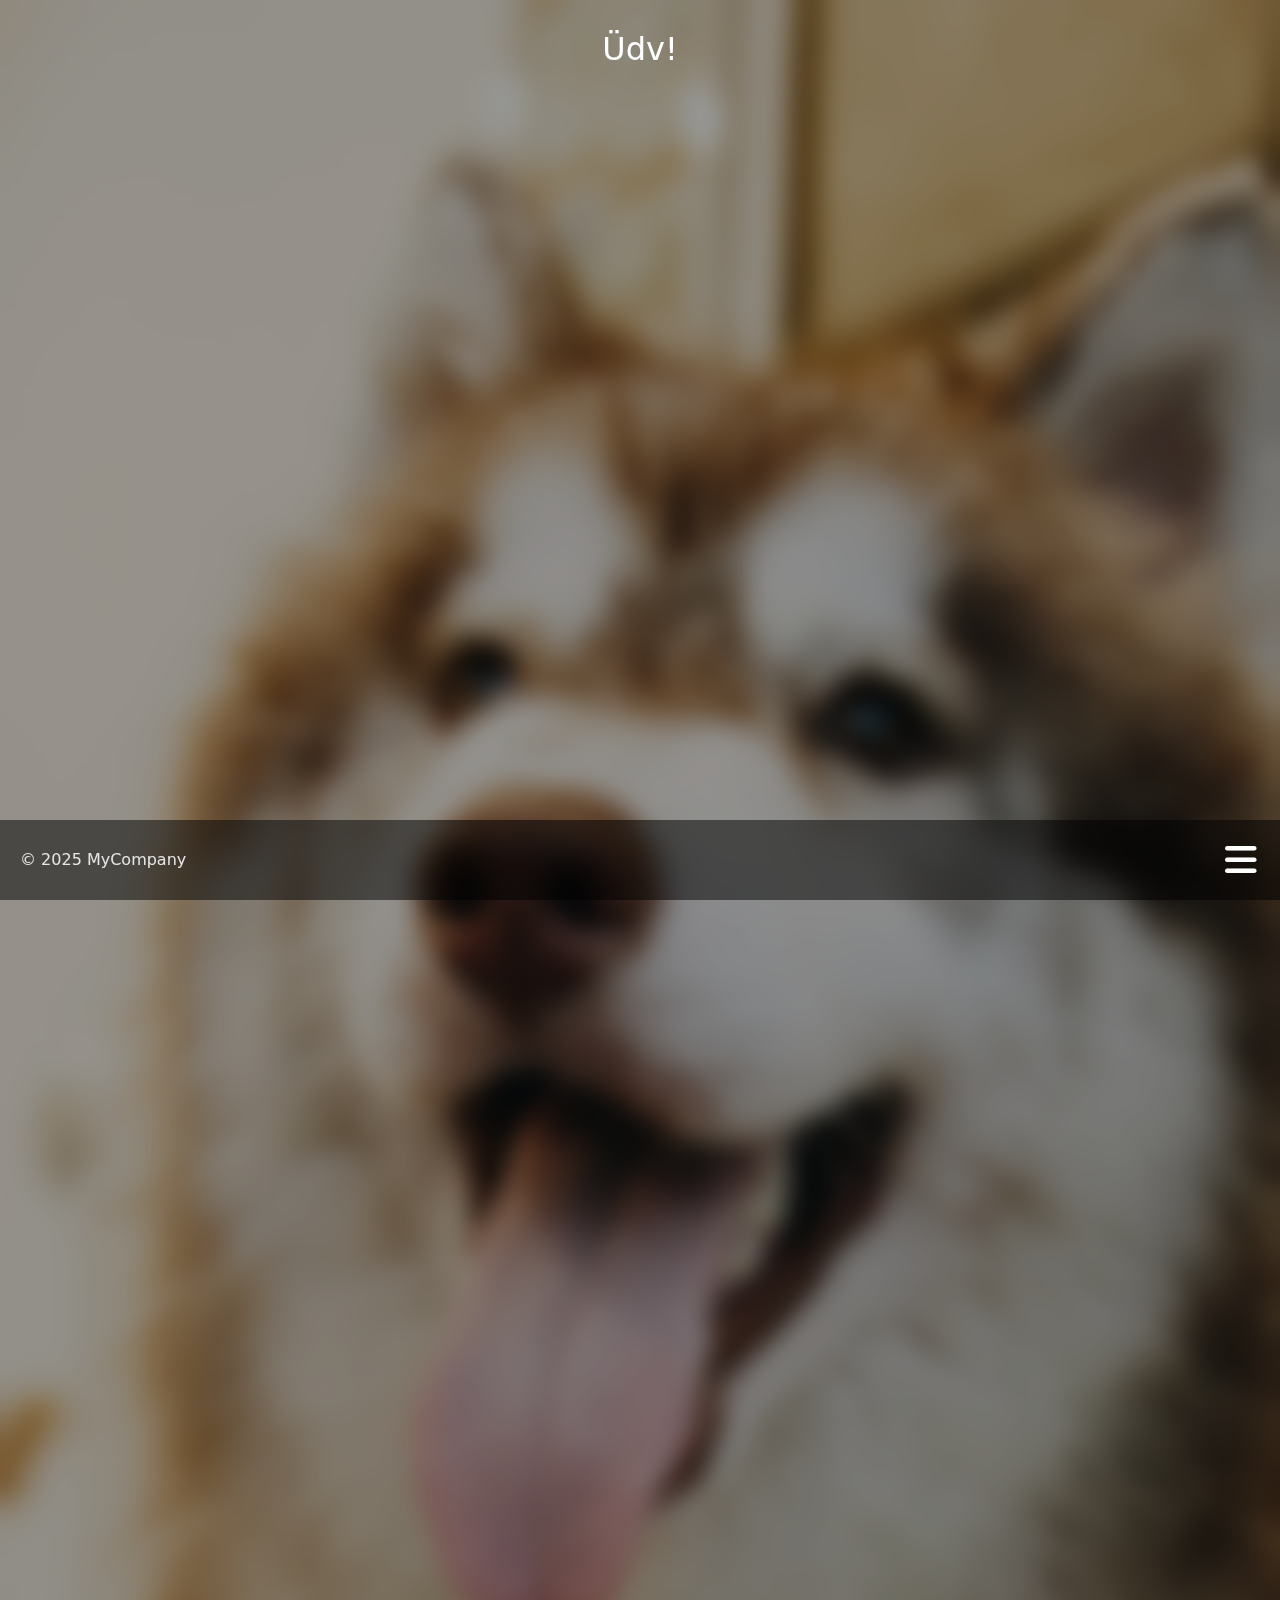
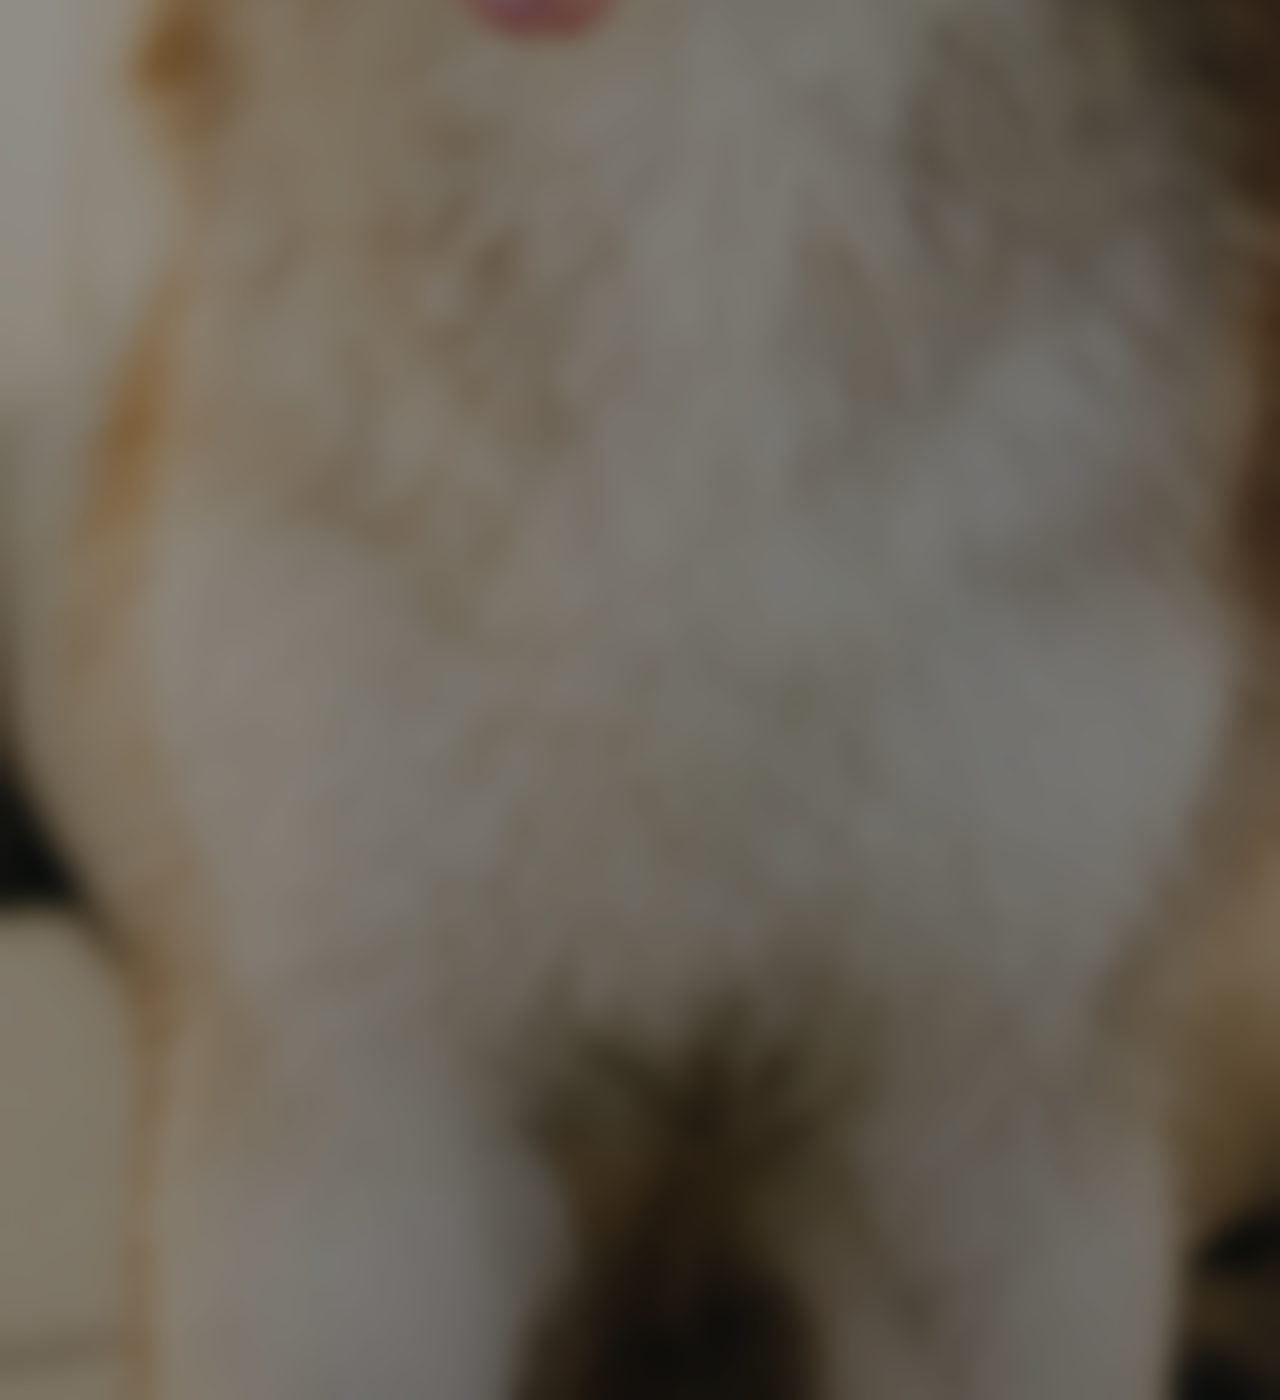
<file: index.html>
<!DOCTYPE html>
<html lang="en">
<head>
    <meta charset="UTF-8">
    <meta name="viewport" content="width=device-width, initial-scale=1.0">
    <link rel="preload" as="image" href="Images/dog_bg.webp">
    <link href="https://fonts.googleapis.com/css2?family=Poppins:ital,wght@0,100;0,200;0,300;0,400;0,500;0,600;0,700;0,800;0,900;1,100;1,200;1,300;1,400;1,500;1,600;1,700;1,800;1,900&family=Roboto:ital,wght@0,100..900;1,100..900&display=swap" rel="stylesheet">
    <link href="https://cdn.jsdelivr.net/npm/bootstrap@5.3.0/dist/css/bootstrap.min.css" rel="stylesheet">
    <link rel="stylesheet" href="CSS/fontawesome.min.css">
    <link rel="stylesheet" href="CSS/main.css">
    <link rel="stylesheet" href="CSS/responsive.css">
    <title>Document</title>
</head>
<body>
    <div class="bgCont">
        <img class="dogBg" src="Images/dog_bg.webp" alt="Image of a dog" loading="lazy">
    </div>

<main>
    <h2 id="udv" class="text-center">Üdv!</h2>

<div class="container" id="dogContainer"></div>
</main>

<!--Offcanvas-->

<div class="offcanvas offcanvas-bottom d-flex flex-column justify-content-end" tabindex="-1" id="offcanvasBottomExample" aria-labelledby="offcanvasBottomLabel">
  <div class="offcanvas-header">
    <h5 id="opciok" class="offcanvas-title" id="offcanvasBottomLabel">Opciók</h5>
    <button id="offCanvasClose" type="button" class="btn-close text-reset" data-bs-dismiss="offcanvas" aria-label="Close"></button>
  </div>
  <div class="offcanvas-body mt-auto">

<!--Add Dog-->

    <div id="dogForm">
  <input type="text" id="dogName" placeholder="Kutya neve"><br>

  <label for="size">Méret:</label>
  <select id="size">
    <option value="kicsi">Kicsi</option>
    <option value="közepes">Közepes</option>
    <option value="nagy">Nagy</option>
  </select><br>

  <label for="gender">Nem:</label>
  <select id="gender">
    <option value="kan">Kan</option>
    <option value="szuka">Szuka</option>
  </select><br>

  <label>
    <input type="checkbox" id="childFriendly">
    Gyerekbarát?
  </label>

  <input type="file" id="dogImage" accept="image/*">

  <button class="offCanvasInnerBtns" id="createDog">Hozzáadás</button>

  <hr>

</div>

<!--Filter-->

<div id="dogFilter">
    <h3 class="text-center">Szűrés</h3>
  <label for="filterSize">Méret?</label>
  <select id="filterSize">
    <option value="">-- Mindegy --</option>
    <option value="kicsi">Kicsi</option>
    <option value="közepes">Közepes</option>
    <option value="nagy">Nagy</option>
  </select><br>

  <label for="filterGender">Nem?</label>
  <select id="filterGender">
    <option value="">-- Mindegy --</option>
    <option value="kan">Kan</option>
    <option value="szuka">Szuka</option>
  </select><br>

  <label>
    <input type="checkbox" id="filterChildFriendly">
    Csak Gyerekbarát
  </label><br>
  <button class="offCanvasInnerBtns" id="applyFiltersBtn">Szűrés</button>
  <button class="offCanvasInnerBtns" id="resetFiltersBtn">Visszaállítás</button>
  <hr>
</div>

    <div>
      Keresésre Szűrés: <br>
      <button id="filterBtn" class="offCanvasBtns">Szűrés</button><br>
      Új Kutya Hozzáadása: <br>
      <button id="addBtn" class="offCanvasBtns">Hozzáadás</button>
    </div>
  </div>
</div>
    

    <footer>
        <div id="footer">
            <p class="mb-0">&copy; 2025 MyCompany</p>
            <i class="fa-solid fa-bars bars btn"  type="button" data-bs-toggle="offcanvas" data-bs-target="#offcanvasBottomExample" aria-controls="offcanvasBottomExample"></i>
        </div>
    </footer>

    <script src="https://cdn.jsdelivr.net/npm/bootstrap@5.3.0/dist/js/bootstrap.bundle.min.js"></script>
    <script src="JS/index.js"></script>
</body>
</html>
</file>
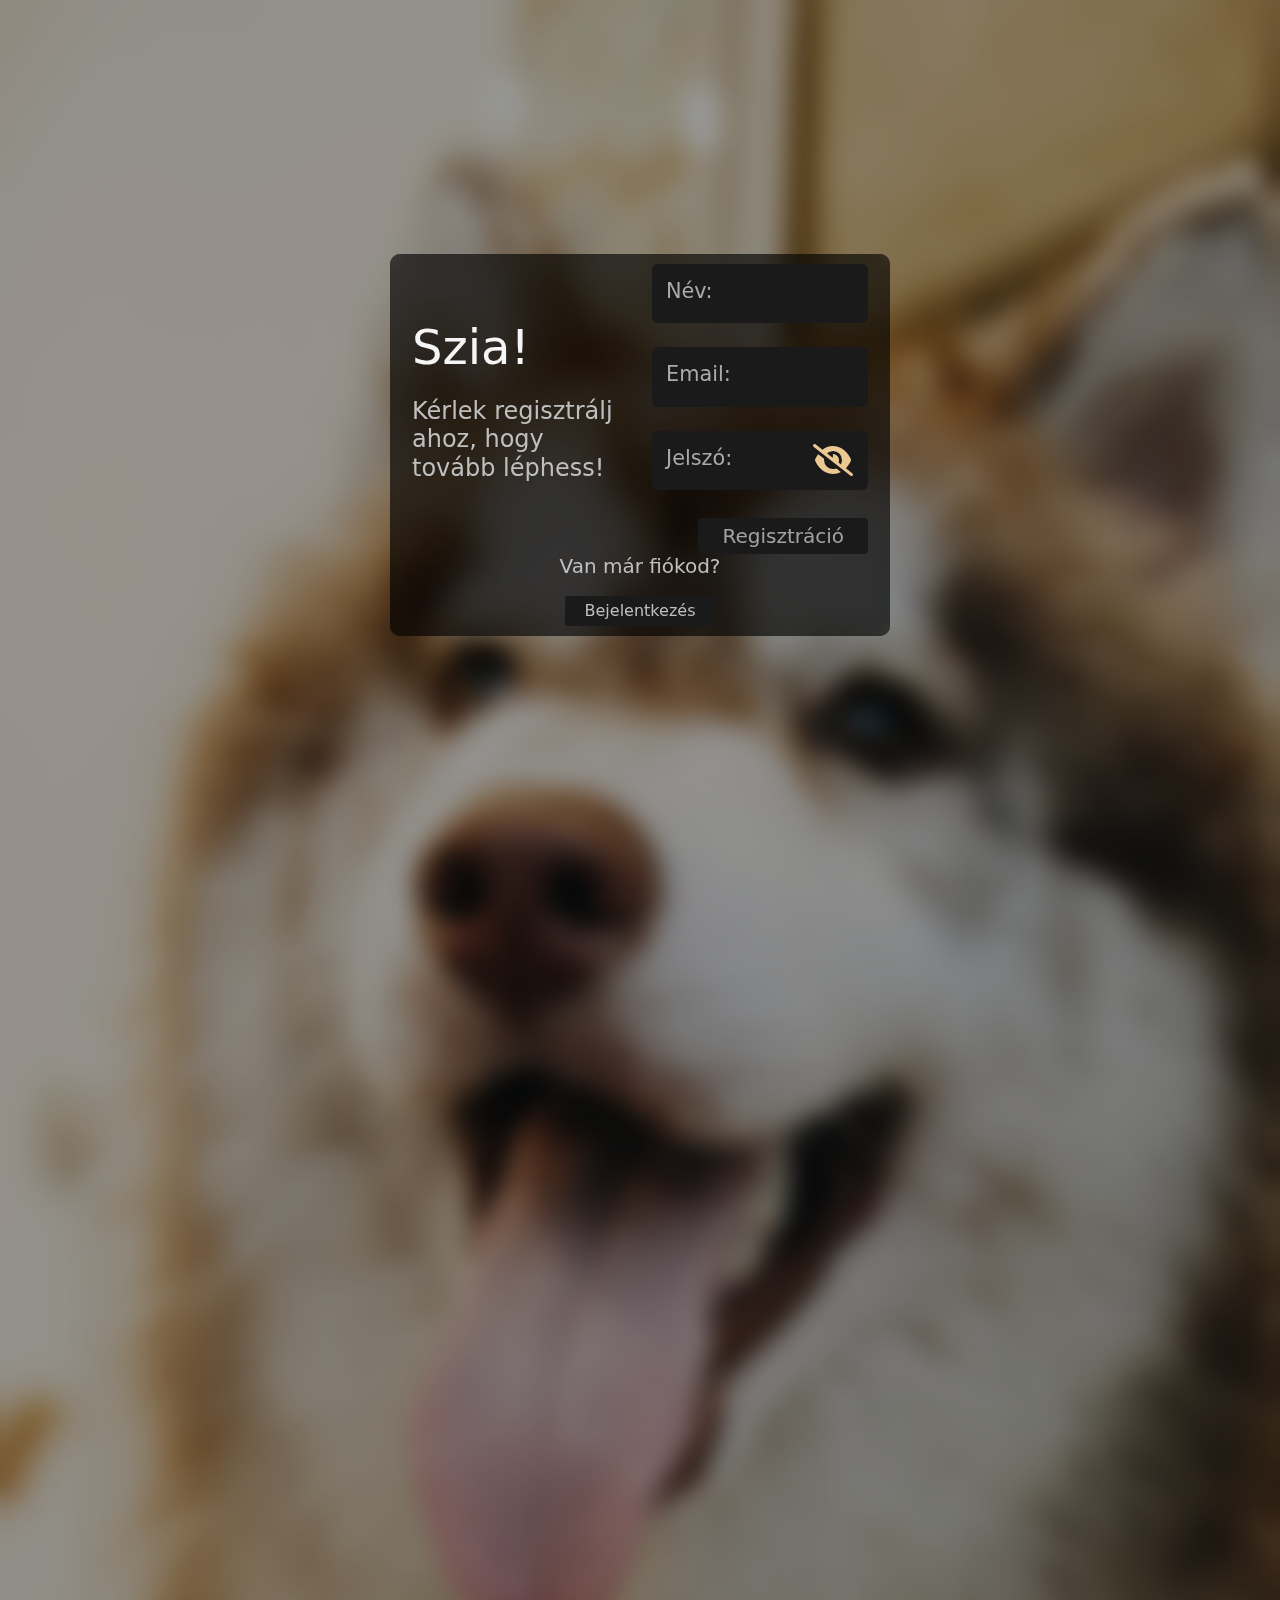
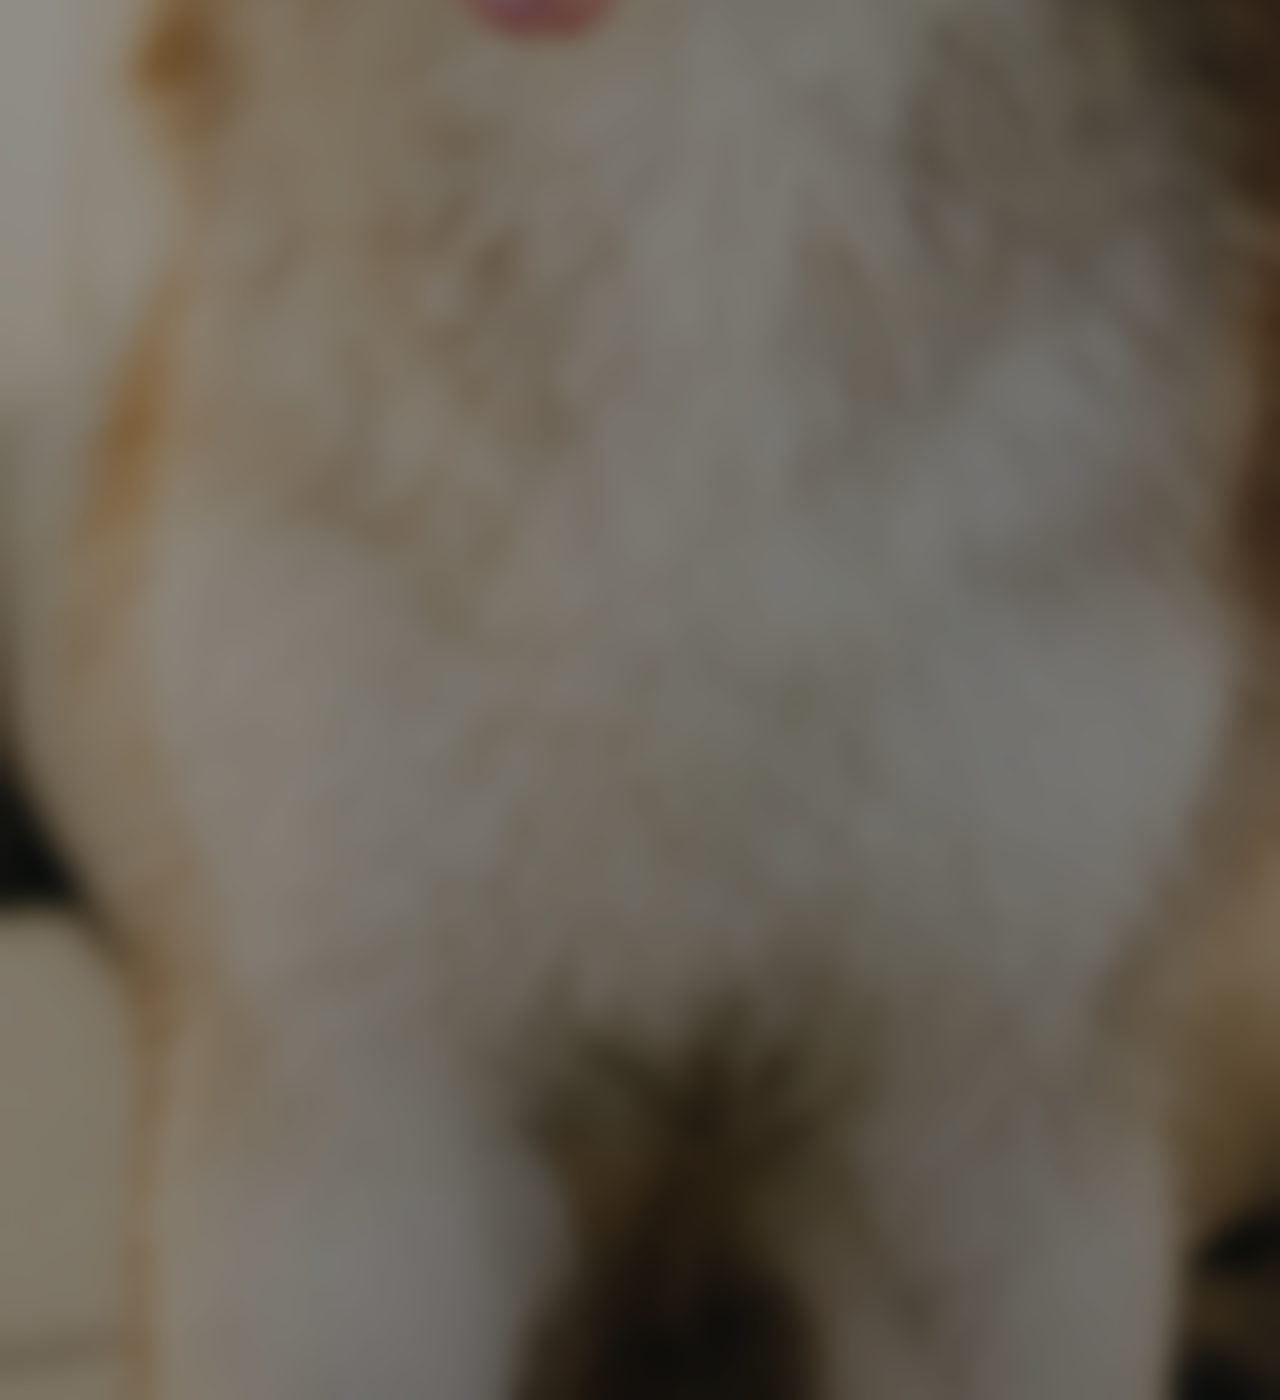
<file: reg.html>
<!DOCTYPE html>
<html lang="hu">
<head>
    <meta charset="UTF-8">
    <meta name="viewport" content="width=device-width, initial-scale=1.0">
    <link href="https://fonts.googleapis.com/css2?family=Poppins:ital,wght@0,100;0,200;0,300;0,400;0,500;0,600;0,700;0,800;0,900;1,100;1,200;1,300;1,400;1,500;1,600;1,700;1,800;1,900&family=Roboto:ital,wght@0,100..900;1,100..900&display=swap" rel="stylesheet">
    <link href="https://cdn.jsdelivr.net/npm/bootstrap@5.3.0/dist/css/bootstrap.min.css" rel="stylesheet">
    <link rel="stylesheet" href="CSS/fontawesome.min.css">
    <link rel="stylesheet" href="CSS/reg.css">
    <link rel="stylesheet" href="CSS/main.css">
    <link rel="stylesheet" href="CSS/responsive.css">
    <title>Debreceni Menhely</title>
</head>
<body>

  <div class="bgCont">
    <img class="dogBg" src="Images/dog_bg.webp" alt="Dog Background Image">
  </div>

    <section class="container contactCont">
      <div class="row middleCont">
        <div class="col-md-6 contactDiv">
          <h1 class="dropScroll">Szia! <span id="userNameDisplay"></span></h1>
          <p class="dropScroll">Kérlek regisztrálj ahoz, hogy tovább léphess!</p>        
        </div>

        <div class="col-md-6 contactDiv">
          <form action="index.php" method="POST" class="dropScroll">

            <div class="userInfoCont">
              <div class="input-wrapper">
                <input id="userName" type="text" name="customer_name" placeholder=" " required>
                <label for="userName">Név:</label>
              </div>
            
              <div id="lastWrapper" class="input-wrapper">
                <input id="userEmail" type="text" name="customer_email" placeholder=" " required>
                <label for="userEmail">Email:</label>
              </div>

              <div id="lastWrapper" class="input-wrapper">
                <input id="userPassword" type="password" name="customer_password" placeholder=" " required>
                <label for="userPassword">Jelszó:</label>
                <i id="openEye" class="fa-solid fa-eye eyes"></i>
                <i id="closedEye" class="fa-solid fa-eye-slash eyes"></i>
              </div>
            </div>

            <button id="submit" type="submit">Regisztráció</button>

          </form>
        </div>
        <div class="loginAsk">
            <h4 class="text-center loginText">Van már fiókod?</h4>
            <button class="text-center loginBtn">Bejelentkezés</button>
        </div>
        </div>
    </section>


    <script src="https://cdn.jsdelivr.net/npm/bootstrap@5.3.0/dist/js/bootstrap.bundle.min.js"></script>
    <script src="JS/reg.js"></script>
</body>
</html>
</file>
<file: CSS/main.css>
body, html {
    margin: 0;
    padding: 0;
    height: 3000px;
    position: relative;
}

a {
    text-decoration: none;
    color: inherit;
}

#udv {
    color: white;
    font-size: 2rem;
    padding-top: 30px;
    font-family: "Poppins" sans-serif;
}

.bgCont {
  position: absolute;
  top: 0;
  left: 0;
  width: 100%;
  height: 100%;
  overflow: hidden;
  z-index: -5; /* Optional: put it behind content */
}

.dogBg {
  width: 100%;
  height: 100%;
  object-fit: cover;
  position: absolute;
  top: 0;
  left: 0;
}
.bgCont::after {
    content: "";
    position: absolute;
    top: 0;
    right: 0;
    bottom: 0;
    left: 0;
    background-color: rgba(0, 0, 0, 0.4);
    backdrop-filter: blur(12px);
    width: 100%;
    height: 100%;
}

.offcanvas {
    background-color: rgba(255, 255, 255, 0.6);
    backdrop-filter: blur(8px);
}

#opciok {
    font-family: "Poppins" sans-serif;
    font-weight: 600;
}

#size, #filterSize { margin-block: 10px; }
#gender, #filterGender { margin-bottom: 6px; }
#childFriendly, #filterChildFriendly { margin-bottom: 14px; }
#dogName {
    background-color: white;
    color: black;
    font-family: "Poppins" sans-serif;
    font-weight: 500;
    padding: 2px 10px;
    border-radius: 2px;
    border: none;
    outline: none;
}

.offCanvasInnerBtns {
    border: none;
    outline: none;
    padding: 4px 20px;
    font-size: 1rem;
    color: black;
    font-family: "Poppins" sans-serif;
    font-weight: 600;
    background-color: white;
    border-radius: 2px;
    margin-top: 15px;
}

select {
    background-color: white;
    padding: 4px;
    border: none;
    outline: none;
    border-radius: 4px;
    font-family: "Poppins" sans-serif;
    font-weight: 500;
    color: black;
}

.row {
    position: relative;
    display: flex;
    max-width: 500px;
    flex-direction: row;
    align-items: center;
    background-color: hsla(0, 0%, 0%, 0.4);
    padding: 10px;
    margin-inline: auto;
    margin-bottom: 10px;
    border-radius: 10px;
}

.dogTextCont a {
    font-family: "Poppins" sans-serif;
    font-size: 1.5rem;
    font-weight: 600;
    color: white;
}
.dogTextCont ul {
    padding-left: 20px;
    line-height: 1.2;
    font-size: 1rem;
    color: hsl(0, 0%, 90%);
    font-family: "Poppins" sans-serif;
} 


.arrowRights {
    position: absolute;
    right: 25px;
    top: 50%;
    transform: translateY(-50%);
    font-size: 2rem;
    color: white;
}

.pictures {
    position: relative;
    padding: 0;
    margin-left: 10px;
    margin-right: 10px;
    width: 100px;
    height: 100px;
    border-radius: 10px;
    object-fit: cover;
    overflow: hidden;
}
.pictures img {
    position: absolute;
    width: 100%;
}


/*Footer*/

.bars {
    position: absolute;
    right: 10px;
    font-size: 2.25rem;
    color: white;
}

#footer {
    position: fixed;
    bottom: 0;
    left: 0;
    background-color: rgba(0, 0, 0, 0.5);
    backdrop-filter: blur(8px);
    width: 100%;
    height: 80px;
    display: flex;
    flex-direction: row;
    align-items: center;
    transition: all .5s ease-in-out;
}
#footer p {
    position: absolute;
    left: 20px;
    color: hsl(0, 0%, 90%);
    font-family: "Poppins" sans-serif;
    font-weight: 500;
    font-size: 1rem;
}

#dogForm {
    display: none;
    overflow-x: hidden;
}
#dogFilter {
    display: none;
}

.offCanvasBtns {
    border: none;
    outline: none;
    background-color: hsl(0, 0%, 12%);
    color: hsl(0, 0%, 95%);
    font-family: "Poppins" sans-serif;
    font-weight: 600;
    border-radius: 2px;
    padding: 3px 15px;
    margin: 5px 0 15px 0;
}
</file>
<file: CSS/responsive.css>
@media only screen and (max-width: 767px) {
    /*Registration*/
    #submit {
        position: relative;
    }
    .middleCont {
        padding: 20px;
        width: 85vw;
    }
    .middleCont h1 {
        text-align: center;
        margin-top: 10px;
        margin-bottom: 20px;
        font-size: 2rem;
    }
    .middleCont p {
        text-align: center;
        margin-bottom: 25px;
        font-size: 1rem;
    }
    .input-wrapper input, .input-wrapper label, #submit {
        font-size: 1rem;
    }
    .input-wrapper input {
        padding: 9px 8px;
    }
    .input-wrapper input:focus + label,
    .input-wrapper input:not(:placeholder-shown) + label {
        font-size: 0.8rem;
        top: -10px;
        left: 10px;
    }
    .eyes {
        font-size: 1.5rem;
        right: 12px;
    }
    .loginText {
        font-size: 1rem;
    }
    .loginBtn {
        margin-top: 5px;
    }
    /*-------*/


}

@media only screen and (max-width: 360px) {
    .pictures {
        height: 90px;
        width: 90px;
    }
    .dogTextCont a {
        font-size: 1.35rem;
    }
    .dogTextCont ul {
        padding-left: 15px;
    }
    .dogTextCont ul {
        font-size: 0.9rem;
    }
    .arrowRights {
        font-size: 1.75rem;
        right: 20px;
    }
}
</file>
<file: CSS/reg.css>
body, html {
    margin: 0;
    padding: 0;
    height: 100%;
    position: relative;
}

a {
    text-decoration: none;
    color: inherit;
}

:root {
    --bgColor: hsl(0, 0%, 14%);
    --mainColor: hsl(36, 70%, 75%);
    --textColor: hsl(0, 0%, 96%);
    --grayTextColor: hsl(0, 0%, 75%);
    --bgColorDark: hsl(0, 0%, 10%);
}

.bgCont {
  position: absolute;
  top: 0;
  left: 0;
  width: 100%;
  height: 100%;
  overflow: hidden;
  z-index: -1; /* Optional: put it behind content */
}

.dogBg {
  width: 100%;
  height: 100%;
  object-fit: cover;
  position: absolute;
  top: 0;
  left: 0;
}
.bgCont::after {
    content: "";
    position: absolute;
    top: 0;
    right: 0;
    bottom: 0;
    left: 0;
    background-color: rgba(0, 0, 0, 0.3);
    width: 100%;
    height: 100%;
}

/*Contact section*/

.contactCont {
    position: relative;
    display: flex;
    height: 100vh;
    align-items: center;
    justify-content: center;
}

.middleCont {
    position: relative;
    width: 80vw;
    max-width: 1400px;
    max-width: 1200px;
    align-items: center;
    text-align: center;
    padding: 40px;
    z-index: 5;
    color: var(--textColor);
    border-radius: 6px;
}
.middleCont::after {
    content: "";
    position: absolute;
    top: 0;
    right: 0;
    bottom: 0;
    left: 0;
    border-radius: inherit;
    z-index: -1;
    background-color: rgba(0, 0, 0, 0.4);
    backdrop-filter: blur(8px);
    width: 100%;
    height: 100%;
}
.middleCont h1 {
    text-align: left;
    margin-bottom: 20px;
    color: var(--textColor);
    font-size: 3rem;
    font-family: "Poppins" sans-serif;
}
.middleCont p {
    text-align: left;
    font-size: 1.5rem;
    color: var(--grayTextColor);
    font-family: "Roboto" sans-serif;
    line-height: 1.2;
}



.input-wrapper {
  position: relative;
  margin-bottom: 1.5rem;
}

.input-wrapper input {
  position: relative;
  width: 100%;
  padding: 12px 8px;
  background-color: var(--bgColorDark);
  color: var(--textColor);
  outline: none;
  font-family: "Roboto" sans-serif;
  font-size: 1.3rem;
  border: 2px solid rgba(0, 0, 0, 0);
  border-radius: 6px;
  transition: border .2s ease-in-out;
}
.input-wrapper input:focus {
  border-bottom: 2px solid var(--mainColor);
}

.input-wrapper label {
  position: absolute;
  color: var(--textColor);
  left: 10px;
  top: 12px;
  background: transparent;
  padding: 0 4px;
  color: #aaa;
  font-size: 1.3rem;
  pointer-events: none;
  transition: 0.2s ease-in-out all;
}

.input-wrapper input:focus + label,
.input-wrapper input:not(:placeholder-shown) + label {
  top: -16px;
  left: 10px;
  font-size: 1.2rem;
}

.input-wrapper input::placeholder {
    color: transparent;
}

.eyes {
    font-size: 2rem;
    color: var(--mainColor);
    position: absolute;
    right: 15px;
    cursor: pointer;
    top: 50%;
    transform: translateY(-50%);
}
#openEye {
    display: none;
}

form {
    position: relative;
    padding-bottom: 40px;
}
#submit {
    position: absolute;
    bottom: 0;
    right: 0;
    font-size: 1.25rem;
    font-family: "Poppins" sans-serif;
    font-weight: 500;
    padding: 3px 24px;
    outline: none;
    border: none;
    z-index: 1;
    border-radius: 4px;
    color: hsl(0, 0%, 64%);
    background-color: var(--bgColorDark);
    transition: color .2s ease-in-out;
}
#submit::after {
    content: "";
    position: absolute;
    transform: scaleX(0);
    transform-origin: left;
    top: 0;
    left: 0;
    bottom: 0;
    right: 0;
    z-index: -1;
    border-radius: inherit;
    background-color: var(--textColor);
    transition: all .3s ease-in-out;
}
#submit:hover {
  color: black;
}
#submit:hover::after, #submit:focus::after {
    transform: scaleX(1);
}

.loginText {
    color: var(--grayTextColor);
    font-size: 1.25rem;
}
.loginBtn {
    width: fit-content;
    font-size: 1rem;
    margin-top: 10px;
    border: none;
    outline: none;
    background-color: var(--bgColorDark);
    color: var(--grayTextColor);
    padding: 3px 20px;
    font-family: "Poppins" sans-serif;
    font-weight: 500;
    border-radius: 2px;
    transition: all .3s ease-in-out;
}
.loginBtn:hover {
    color: var(--textColor);
}
</file>
